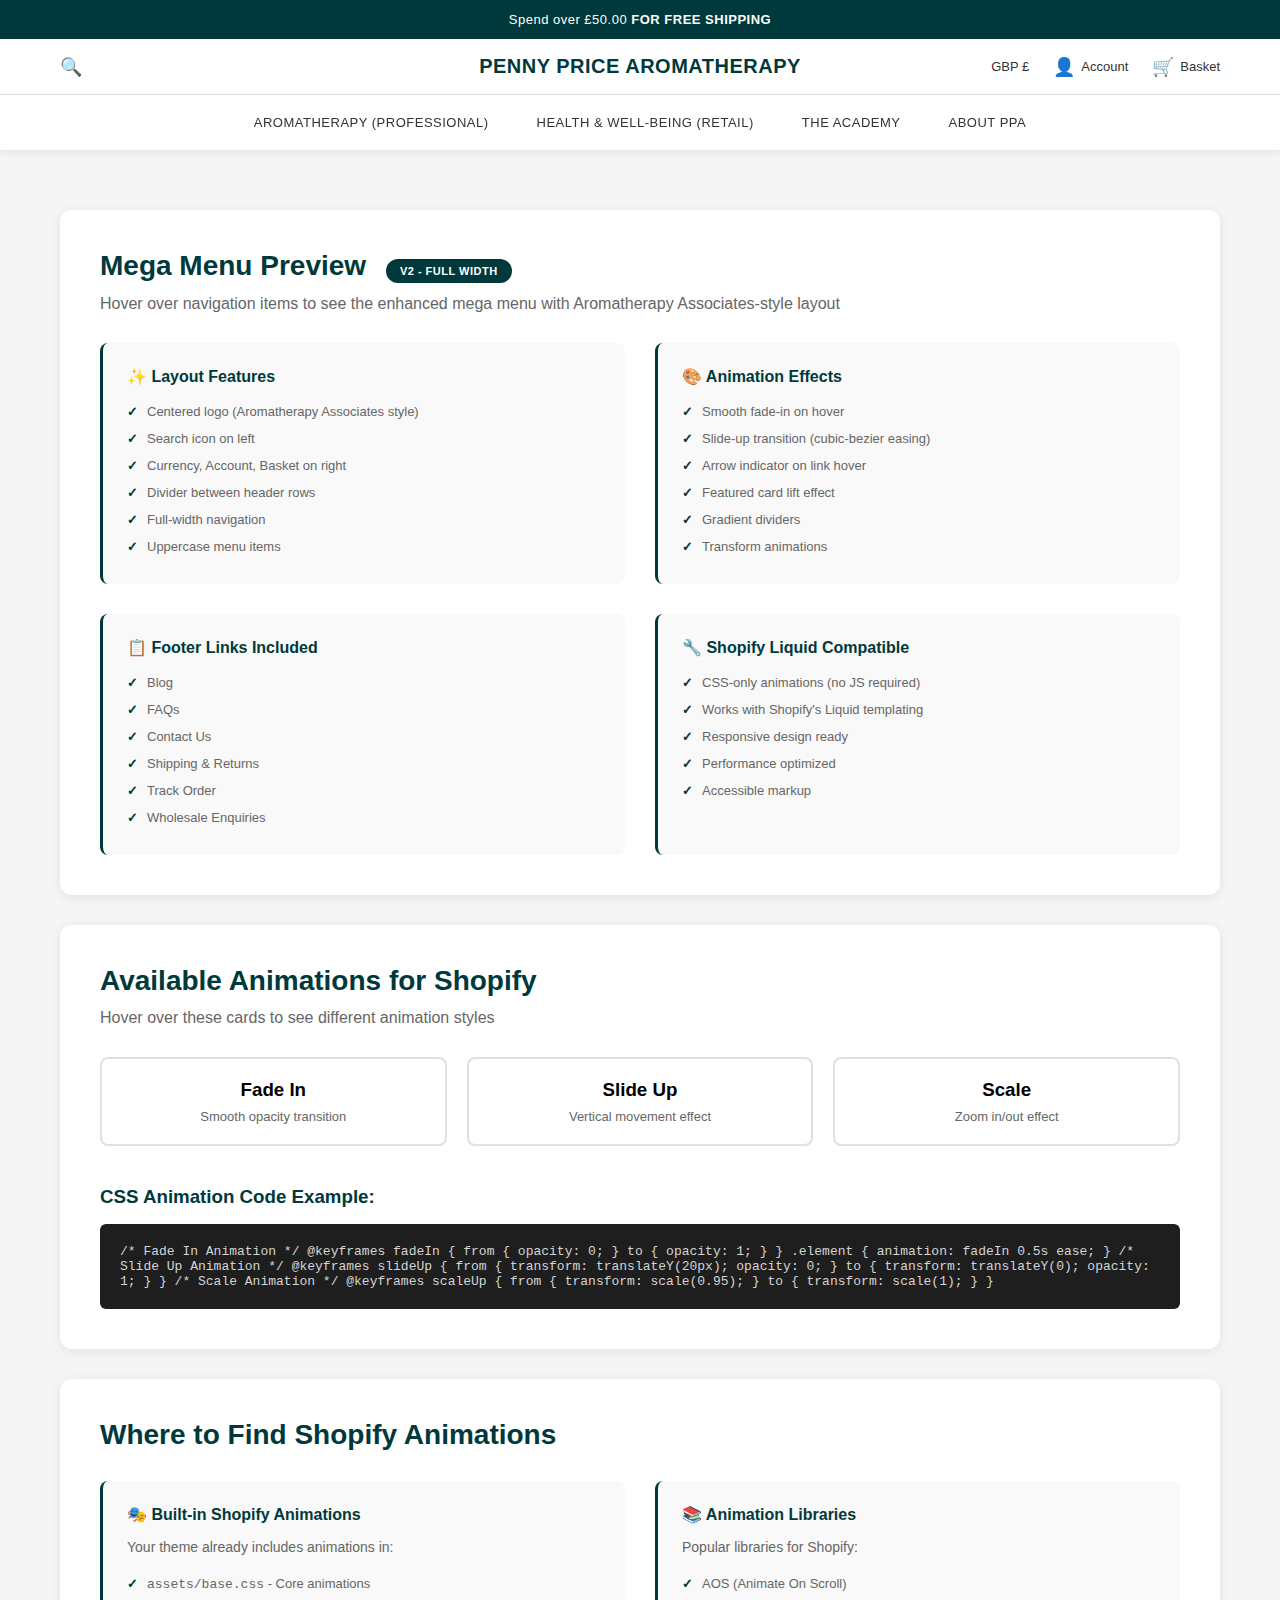
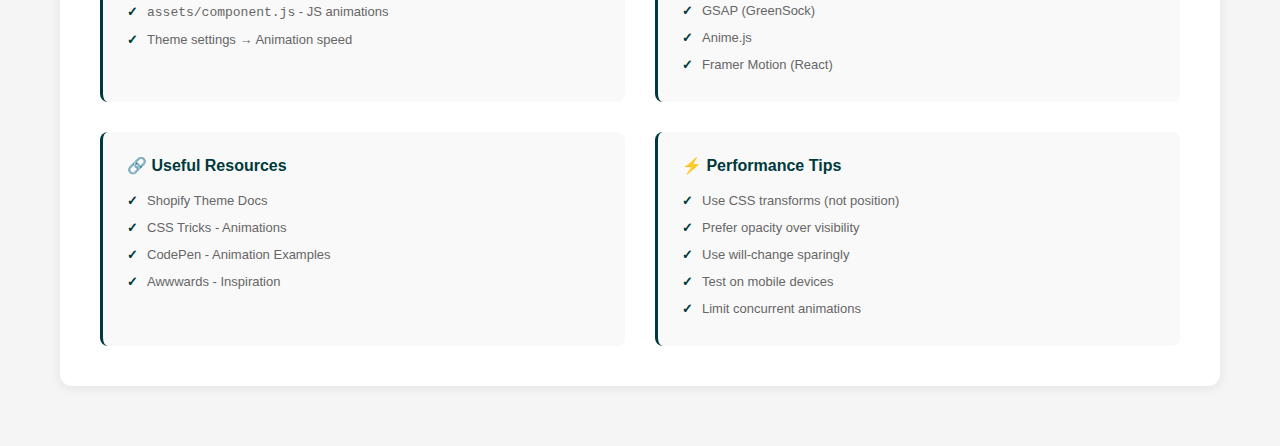
<file: mega-menu-preview-v2.html>
<!DOCTYPE html>
<html lang="en">
<head>
  <meta charset="UTF-8">
  <meta name="viewport" content="width=device-width, initial-scale=1.0">
  <title>Penny Price Aromatherapy - Mega Menu Preview v2</title>
  <style>
    * {
      margin: 0;
      padding: 0;
      box-sizing: border-box;
    }

    body {
      font-family: -apple-system, BlinkMacSystemFont, 'Segoe UI', Roboto, Oxygen, Ubuntu, Cantarell, sans-serif;
      background: #f5f5f5;
    }

    /* Announcement Bar */
    .announcement-bar {
      background: #00393b;
      color: white;
      text-align: center;
      padding: 12px;
      font-size: 13px;
      letter-spacing: 0.5px;
    }

    /* Top Header Row */
    .header-top {
      background: white;
      border-bottom: 1px solid #e0e0e0;
    }

    .header-top-inner {
      max-width: 100%;
      padding: 16px 60px;
      display: grid;
      grid-template-columns: 1fr auto 1fr;
      align-items: center;
      gap: 40px;
    }

    .header-left {
      display: flex;
      align-items: center;
      gap: 24px;
    }

    .search-icon {
      font-size: 18px;
      color: #333;
      cursor: pointer;
      transition: color 0.2s;
    }

    .search-icon:hover {
      color: #00393b;
    }

    /* Centered Logo */
    .logo {
      text-align: center;
      font-size: 20px;
      font-weight: 700;
      color: #00393b;
      text-decoration: none;
      letter-spacing: 0.5px;
    }

    .header-right {
      display: flex;
      align-items: center;
      gap: 24px;
      justify-content: flex-end;
    }

    .header-action {
      display: flex;
      align-items: center;
      gap: 6px;
      font-size: 13px;
      color: #333;
      text-decoration: none;
      cursor: pointer;
      transition: color 0.2s;
    }

    .header-action:hover {
      color: #00393b;
    }

    .header-icon {
      font-size: 18px;
    }

    /* Navigation Row */
    .nav-wrapper {
      background: white;
      box-shadow: 0 2px 8px rgba(0,0,0,0.08);
      position: sticky;
      top: 0;
      z-index: 1000;
    }

    .nav-container {
      max-width: 100%;
      padding: 0 60px;
    }

    .nav {
      display: flex;
      justify-content: center;
      gap: 48px;
      list-style: none;
    }

    .nav-item {
      position: relative;
    }

    .nav-link {
      text-decoration: none;
      color: #333;
      font-size: 13px;
      font-weight: 500;
      padding: 20px 0;
      display: block;
      transition: color 0.2s;
      letter-spacing: 0.5px;
      text-transform: uppercase;
    }

    .nav-link:hover {
      color: #00393b;
    }

    /* Mega Menu */
    .mega-menu {
      position: absolute;
      top: 100%;
      left: 50%;
      transform: translateX(-50%);
      background: white;
      box-shadow: 0 8px 32px rgba(0,0,0,0.12);
      padding: 48px 60px;
      min-width: 900px;
      opacity: 0;
      visibility: hidden;
      transition: opacity 0.3s cubic-bezier(0.4, 0, 0.2, 1), 
                  visibility 0.3s cubic-bezier(0.4, 0, 0.2, 1),
                  transform 0.3s cubic-bezier(0.4, 0, 0.2, 1);
      margin-top: 0;
      transform: translateX(-50%) translateY(-10px);
    }

    .nav-item:hover .mega-menu {
      opacity: 1;
      visibility: visible;
      transform: translateX(-50%) translateY(0);
    }

    .mega-menu-grid {
      display: grid;
      grid-template-columns: repeat(3, 1fr);
      gap: 60px;
    }

    .mega-menu-column {
      display: flex;
      flex-direction: column;
      gap: 4px;
    }

    .mega-menu-title {
      font-size: 13px;
      font-weight: 700;
      color: #00393b;
      margin-bottom: 16px;
      text-decoration: none;
      display: block;
      letter-spacing: 0.5px;
      text-transform: uppercase;
    }

    .mega-menu-link {
      text-decoration: none;
      color: #666;
      font-size: 13px;
      padding: 8px 0;
      display: block;
      transition: color 0.2s, padding-left 0.2s;
      position: relative;
    }

    .mega-menu-link:hover {
      color: #00393b;
      padding-left: 12px;
    }

    .mega-menu-link:hover::before {
      content: '→';
      position: absolute;
      left: 0;
      color: #00393b;
      animation: slideIn 0.3s ease;
    }

    @keyframes slideIn {
      from {
        opacity: 0;
        transform: translateX(-5px);
      }
      to {
        opacity: 1;
        transform: translateX(0);
      }
    }

    /* Divider */
    .mega-menu-divider {
      height: 1px;
      background: linear-gradient(to right, transparent, #e0e0e0, transparent);
      margin: 16px 0;
      opacity: 0.6;
    }

    .mega-menu-featured {
      background: linear-gradient(135deg, #f9f9f9 0%, #ffffff 100%);
      padding: 20px;
      border-radius: 8px;
      margin-top: 12px;
      border: 1px solid #f0f0f0;
      transition: transform 0.2s, box-shadow 0.2s;
    }

    .mega-menu-featured:hover {
      transform: translateY(-2px);
      box-shadow: 0 4px 12px rgba(0,0,0,0.08);
    }

    .mega-menu-featured-title {
      font-size: 11px;
      text-transform: uppercase;
      letter-spacing: 1px;
      color: #999;
      margin-bottom: 8px;
    }

    .mega-menu-featured-product {
      font-size: 14px;
      font-weight: 600;
      color: #00393b;
      margin-bottom: 6px;
    }

    .mega-menu-featured-desc {
      font-size: 12px;
      color: #666;
      line-height: 1.5;
    }

    /* Demo Content */
    .demo-content {
      max-width: 1400px;
      margin: 60px auto;
      padding: 0 60px;
    }

    .demo-section {
      background: white;
      padding: 40px;
      border-radius: 12px;
      box-shadow: 0 2px 12px rgba(0,0,0,0.08);
      margin-bottom: 30px;
    }

    .demo-title {
      font-size: 28px;
      color: #00393b;
      margin-bottom: 12px;
    }

    .demo-subtitle {
      font-size: 16px;
      color: #666;
      margin-bottom: 30px;
    }

    .feature-grid {
      display: grid;
      grid-template-columns: repeat(2, 1fr);
      gap: 30px;
      margin-top: 30px;
    }

    .feature-card {
      padding: 24px;
      background: #f9f9f9;
      border-radius: 8px;
      border-left: 3px solid #00393b;
    }

    .feature-card h3 {
      color: #00393b;
      margin-bottom: 12px;
      font-size: 16px;
    }

    .feature-card p {
      color: #666;
      font-size: 14px;
      line-height: 1.6;
    }

    .feature-card ul {
      list-style: none;
      margin-top: 12px;
    }

    .feature-card li {
      padding: 6px 0;
      padding-left: 20px;
      position: relative;
      font-size: 13px;
      color: #666;
    }

    .feature-card li:before {
      content: "✓";
      position: absolute;
      left: 0;
      color: #00393b;
      font-weight: bold;
    }

    .badge {
      display: inline-block;
      background: #00393b;
      color: white;
      padding: 6px 14px;
      border-radius: 20px;
      font-size: 11px;
      margin-left: 12px;
      text-transform: uppercase;
      letter-spacing: 0.5px;
    }

    .code-block {
      background: #1e1e1e;
      color: #d4d4d4;
      padding: 20px;
      border-radius: 6px;
      font-family: 'Courier New', monospace;
      font-size: 13px;
      overflow-x: auto;
      margin-top: 16px;
    }

    .animation-demo {
      display: grid;
      grid-template-columns: repeat(3, 1fr);
      gap: 20px;
      margin-top: 20px;
    }

    .animation-card {
      padding: 20px;
      background: white;
      border: 2px solid #e0e0e0;
      border-radius: 8px;
      text-align: center;
      cursor: pointer;
      transition: all 0.3s;
    }

    .animation-card:hover {
      border-color: #00393b;
      transform: translateY(-4px);
      box-shadow: 0 8px 16px rgba(0,0,0,0.1);
    }

    .animation-card.fade-in:hover {
      animation: fadeIn 0.5s ease;
    }

    .animation-card.slide-up:hover {
      animation: slideUp 0.5s ease;
    }

    .animation-card.scale:hover {
      animation: scaleUp 0.5s ease;
    }

    @keyframes fadeIn {
      from { opacity: 0; }
      to { opacity: 1; }
    }

    @keyframes slideUp {
      from { transform: translateY(20px); opacity: 0; }
      to { transform: translateY(-4px); opacity: 1; }
    }

    @keyframes scaleUp {
      from { transform: scale(0.95); }
      to { transform: scale(1.02); }
    }
  </style>
</head>
<body>
  <!-- Announcement Bar -->
  <div class="announcement-bar">
    Spend over £50.00 <strong>FOR FREE SHIPPING</strong>
  </div>

  <!-- Header Top Row -->
  <div class="header-top">
    <div class="header-top-inner">
      <!-- Left: Search -->
      <div class="header-left">
        <span class="search-icon">🔍</span>
      </div>

      <!-- Center: Logo -->
      <a href="#" class="logo">PENNY PRICE AROMATHERAPY</a>

      <!-- Right: Currency, Account, Basket -->
      <div class="header-right">
        <a href="#" class="header-action">
          <span>GBP £</span>
        </a>
        <a href="#" class="header-action">
          <span class="header-icon">👤</span>
          <span>Account</span>
        </a>
        <a href="#" class="header-action">
          <span class="header-icon">🛒</span>
          <span>Basket</span>
        </a>
      </div>
    </div>
  </div>

  <!-- Navigation Row -->
  <div class="nav-wrapper">
    <div class="nav-container">
      <nav>
        <ul class="nav">
          <!-- Aromatherapy (Professional) -->
          <li class="nav-item">
            <a href="#" class="nav-link">Aromatherapy (Professional)</a>
            <div class="mega-menu">
              <div class="mega-menu-grid">
                <!-- Column 1 -->
                <div class="mega-menu-column">
                  <a href="#" class="mega-menu-title">Essential Oils</a>
                  <a href="#" class="mega-menu-link">Single Essential Oils</a>
                  <a href="#" class="mega-menu-link">Essential Oil Blends</a>
                  <a href="#" class="mega-menu-link">Organic Essential Oils</a>
                  <a href="#" class="mega-menu-link">Rare & Precious Oils</a>
                  <div class="mega-menu-divider"></div>
                  <a href="#" class="mega-menu-link">Carrier & Base Oils</a>
                  <a href="#" class="mega-menu-link">Professional Kits</a>
                </div>

                <!-- Column 2 -->
                <div class="mega-menu-column">
                  <a href="#" class="mega-menu-title">Shop by Application</a>
                  <a href="#" class="mega-menu-link">Respiratory Support</a>
                  <a href="#" class="mega-menu-link">Muscle & Joint Comfort</a>
                  <a href="#" class="mega-menu-link">Skin Recovery</a>
                  <a href="#" class="mega-menu-link">Immune Support</a>
                  <div class="mega-menu-divider"></div>
                  <a href="#" class="mega-menu-link">Clinical Aromatherapy</a>
                  <a href="#" class="mega-menu-link">Therapeutic Blends</a>
                </div>

                <!-- Column 3 -->
                <div class="mega-menu-column">
                  <a href="#" class="mega-menu-title">Resources</a>
                  <a href="#" class="mega-menu-link">Professional Training</a>
                  <a href="#" class="mega-menu-link">Research & Studies</a>
                  <a href="#" class="mega-menu-link">Safety Guidelines</a>
                  <div class="mega-menu-featured">
                    <div class="mega-menu-featured-title">Featured Collection</div>
                    <div class="mega-menu-featured-product">Professional Starter Kit</div>
                    <div class="mega-menu-featured-desc">Everything you need to begin your aromatherapy practice</div>
                  </div>
                </div>
              </div>
            </div>
          </li>

          <!-- Health & Well-being (Retail) -->
          <li class="nav-item">
            <a href="#" class="nav-link">Health & Well-being (Retail)</a>
            <div class="mega-menu">
              <div class="mega-menu-grid">
                <div class="mega-menu-column">
                  <a href="#" class="mega-menu-title">Shop by Solution</a>
                  <a href="#" class="mega-menu-link">Relaxation & Sleep</a>
                  <a href="#" class="mega-menu-link">Energy & Focus</a>
                  <a href="#" class="mega-menu-link">Stress Relief</a>
                  <a href="#" class="mega-menu-link">Family & Baby Care</a>
                  <div class="mega-menu-divider"></div>
                  <a href="#" class="mega-menu-link">Seasonal Wellness</a>
                </div>

                <div class="mega-menu-column">
                  <a href="#" class="mega-menu-title">Products</a>
                  <a href="#" class="mega-menu-link">Diffusers & Accessories</a>
                  <a href="#" class="mega-menu-link">Skincare</a>
                  <a href="#" class="mega-menu-link">Massage Oils</a>
                  <a href="#" class="mega-menu-link">Bath & Body</a>
                  <div class="mega-menu-divider"></div>
                  <a href="#" class="mega-menu-link">Gift Sets</a>
                </div>

                <div class="mega-menu-column">
                  <a href="#" class="mega-menu-title">Popular Collections</a>
                  <a href="#" class="mega-menu-link">Sleep Better Range</a>
                  <a href="#" class="mega-menu-link">De-Stress Collection</a>
                  <a href="#" class="mega-menu-link">Natural Immunity</a>
                  <div class="mega-menu-featured">
                    <div class="mega-menu-featured-title">New Arrivals</div>
                    <div class="mega-menu-featured-product">Mindfulness & Calm</div>
                    <div class="mega-menu-featured-desc">Discover our latest wellness collection</div>
                  </div>
                </div>
              </div>
            </div>
          </li>

          <!-- The Academy -->
          <li class="nav-item">
            <a href="#" class="nav-link">The Academy</a>
            <div class="mega-menu" style="min-width: 700px;">
              <div class="mega-menu-grid" style="grid-template-columns: repeat(2, 1fr);">
                <div class="mega-menu-column">
                  <a href="#" class="mega-menu-title">Courses & Training</a>
                  <a href="#" class="mega-menu-link">Foundation Course</a>
                  <a href="#" class="mega-menu-link">Advanced Aromatherapy</a>
                  <a href="#" class="mega-menu-link">Clinical Practice</a>
                  <a href="#" class="mega-menu-link">Online Workshops</a>
                </div>

                <div class="mega-menu-column">
                  <a href="#" class="mega-menu-title">Resources</a>
                  <a href="#" class="mega-menu-link">Student Portal</a>
                  <a href="#" class="mega-menu-link">Certification Info</a>
                  <a href="#" class="mega-menu-link">Course Calendar</a>
                </div>
              </div>
            </div>
          </li>

          <!-- About PPA -->
          <li class="nav-item">
            <a href="#" class="nav-link">About PPA</a>
            <div class="mega-menu" style="min-width: 800px;">
              <div class="mega-menu-grid">
                <div class="mega-menu-column">
                  <a href="#" class="mega-menu-title">Our Story</a>
                  <a href="#" class="mega-menu-link">Heritage & Values</a>
                  <a href="#" class="mega-menu-link">Quality & Sourcing</a>
                  <a href="#" class="mega-menu-link">Certifications</a>
                  <a href="#" class="mega-menu-link">Sustainability</a>
                </div>

                <div class="mega-menu-column">
                  <a href="#" class="mega-menu-title">Customer Support</a>
                  <a href="#" class="mega-menu-link">Contact Us</a>
                  <a href="#" class="mega-menu-link">Shipping & Returns</a>
                  <a href="#" class="mega-menu-link">FAQs</a>
                  <a href="#" class="mega-menu-link">Track Order</a>
                </div>

                <div class="mega-menu-column">
                  <a href="#" class="mega-menu-title">More Information</a>
                  <a href="#" class="mega-menu-link">Blog</a>
                  <a href="#" class="mega-menu-link">Wholesale Enquiries</a>
                  <a href="#" class="mega-menu-link">Press & Media</a>
                  <a href="#" class="mega-menu-link">Careers</a>
                </div>
              </div>
            </div>
          </li>
        </ul>
      </nav>
    </div>
  </div>

  <!-- Demo Content -->
  <div class="demo-content">
    <div class="demo-section">
      <h1 class="demo-title">Mega Menu Preview <span class="badge">v2 - Full Width</span></h1>
      <p class="demo-subtitle">Hover over navigation items to see the enhanced mega menu with Aromatherapy Associates-style layout</p>

      <div class="feature-grid">
        <div class="feature-card">
          <h3>✨ Layout Features</h3>
          <ul>
            <li>Centered logo (Aromatherapy Associates style)</li>
            <li>Search icon on left</li>
            <li>Currency, Account, Basket on right</li>
            <li>Divider between header rows</li>
            <li>Full-width navigation</li>
            <li>Uppercase menu items</li>
          </ul>
        </div>

        <div class="feature-card">
          <h3>🎨 Animation Effects</h3>
          <ul>
            <li>Smooth fade-in on hover</li>
            <li>Slide-up transition (cubic-bezier easing)</li>
            <li>Arrow indicator on link hover</li>
            <li>Featured card lift effect</li>
            <li>Gradient dividers</li>
            <li>Transform animations</li>
          </ul>
        </div>

        <div class="feature-card">
          <h3>📋 Footer Links Included</h3>
          <ul>
            <li>Blog</li>
            <li>FAQs</li>
            <li>Contact Us</li>
            <li>Shipping & Returns</li>
            <li>Track Order</li>
            <li>Wholesale Enquiries</li>
          </ul>
        </div>

        <div class="feature-card">
          <h3>🔧 Shopify Liquid Compatible</h3>
          <ul>
            <li>CSS-only animations (no JS required)</li>
            <li>Works with Shopify's Liquid templating</li>
            <li>Responsive design ready</li>
            <li>Performance optimized</li>
            <li>Accessible markup</li>
          </ul>
        </div>
      </div>
    </div>

    <!-- Animation Examples -->
    <div class="demo-section">
      <h2 class="demo-title">Available Animations for Shopify</h2>
      <p class="demo-subtitle">Hover over these cards to see different animation styles</p>

      <div class="animation-demo">
        <div class="animation-card fade-in">
          <h3>Fade In</h3>
          <p style="font-size: 13px; color: #666; margin-top: 8px;">Smooth opacity transition</p>
        </div>
        <div class="animation-card slide-up">
          <h3>Slide Up</h3>
          <p style="font-size: 13px; color: #666; margin-top: 8px;">Vertical movement effect</p>
        </div>
        <div class="animation-card scale">
          <h3>Scale</h3>
          <p style="font-size: 13px; color: #666; margin-top: 8px;">Zoom in/out effect</p>
        </div>
      </div>

      <div style="margin-top: 40px;">
        <h3 style="color: #00393b; margin-bottom: 16px;">CSS Animation Code Example:</h3>
        <div class="code-block">
/* Fade In Animation */
@keyframes fadeIn {
  from { opacity: 0; }
  to { opacity: 1; }
}

.element {
  animation: fadeIn 0.5s ease;
}

/* Slide Up Animation */
@keyframes slideUp {
  from { 
    transform: translateY(20px); 
    opacity: 0; 
  }
  to { 
    transform: translateY(0); 
    opacity: 1; 
  }
}

/* Scale Animation */
@keyframes scaleUp {
  from { transform: scale(0.95); }
  to { transform: scale(1); }
}
        </div>
      </div>
    </div>

    <!-- Shopify Animation Resources -->
    <div class="demo-section">
      <h2 class="demo-title">Where to Find Shopify Animations</h2>
      
      <div class="feature-grid">
        <div class="feature-card">
          <h3>🎭 Built-in Shopify Animations</h3>
          <p>Your theme already includes animations in:</p>
          <ul>
            <li><code>assets/base.css</code> - Core animations</li>
            <li><code>assets/component.js</code> - JS animations</li>
            <li>Theme settings → Animation speed</li>
          </ul>
        </div>

        <div class="feature-card">
          <h3>📚 Animation Libraries</h3>
          <p>Popular libraries for Shopify:</p>
          <ul>
            <li>AOS (Animate On Scroll)</li>
            <li>GSAP (GreenSock)</li>
            <li>Anime.js</li>
            <li>Framer Motion (React)</li>
          </ul>
        </div>

        <div class="feature-card">
          <h3>🔗 Useful Resources</h3>
          <ul>
            <li>Shopify Theme Docs</li>
            <li>CSS Tricks - Animations</li>
            <li>CodePen - Animation Examples</li>
            <li>Awwwards - Inspiration</li>
          </ul>
        </div>

        <div class="feature-card">
          <h3>⚡ Performance Tips</h3>
          <ul>
            <li>Use CSS transforms (not position)</li>
            <li>Prefer opacity over visibility</li>
            <li>Use will-change sparingly</li>
            <li>Test on mobile devices</li>
            <li>Limit concurrent animations</li>
          </ul>
        </div>
      </div>
    </div>
  </div>

  <script>
    // Prevent default link behavior for demo
    document.querySelectorAll('a[href="#"]').forEach(anchor => {
      anchor.addEventListener('click', function (e) {
        e.preventDefault();
      });
    });

    // Log interactions
    document.querySelectorAll('.nav-item').forEach(item => {
      item.addEventListener('mouseenter', function() {
        console.log('Mega menu opened:', this.querySelector('.nav-link').textContent);
      });
    });
  </script>
</body>
</html>
</file>
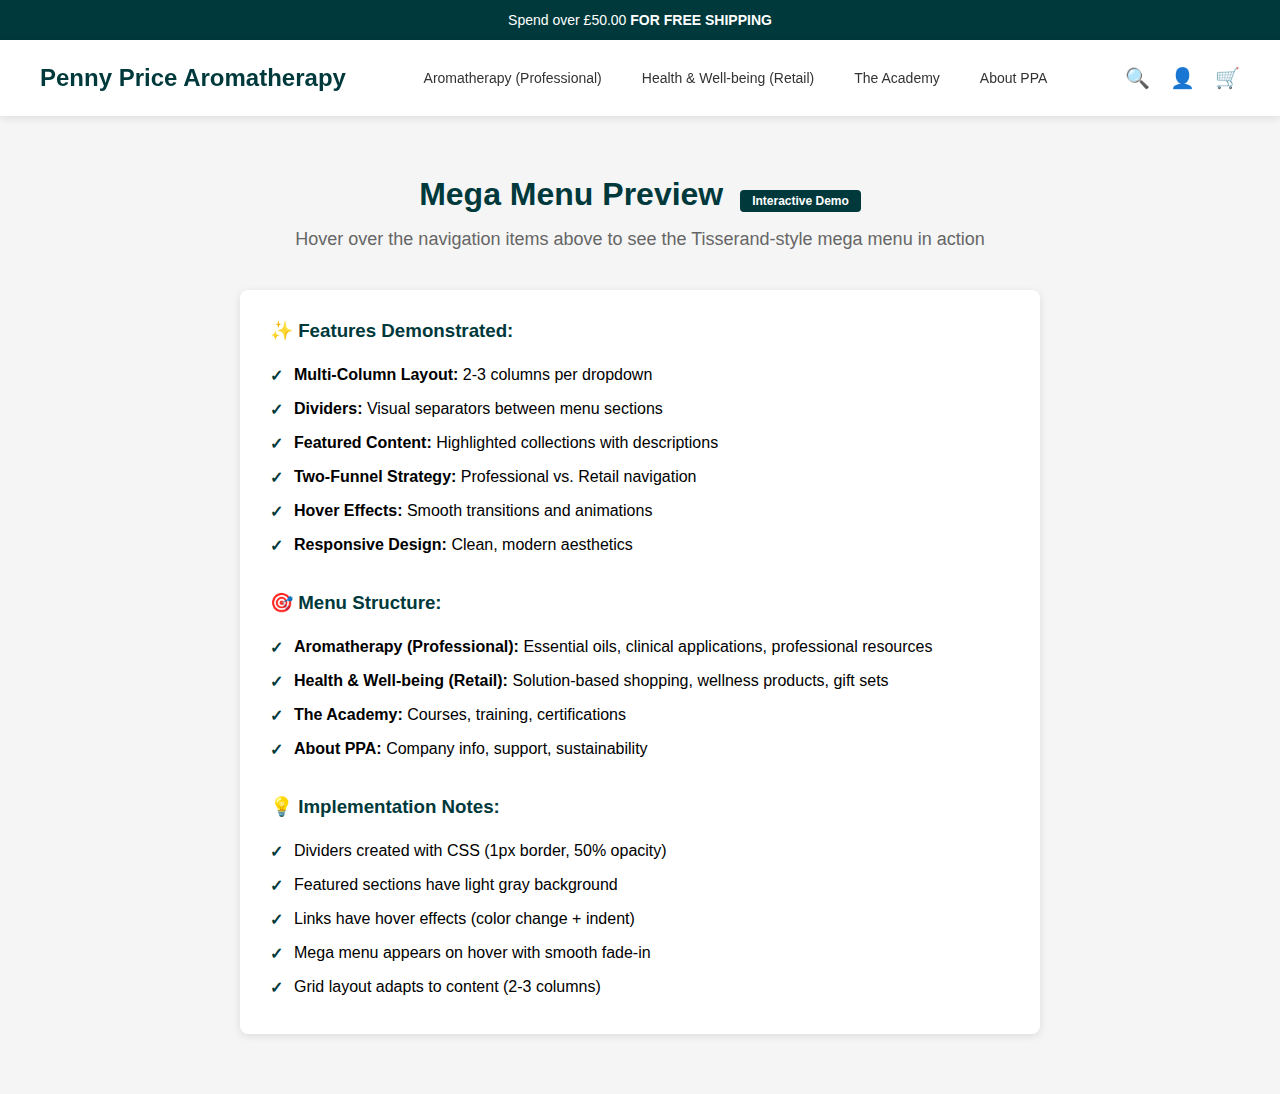
<file: mega-menu-preview.html>
<!DOCTYPE html>
<html lang="en">
<head>
  <meta charset="UTF-8">
  <meta name="viewport" content="width=device-width, initial-scale=1.0">
  <title>Penny Price Aromatherapy - Mega Menu Preview</title>
  <style>
    * {
      margin: 0;
      padding: 0;
      box-sizing: border-box;
    }

    body {
      font-family: -apple-system, BlinkMacSystemFont, 'Segoe UI', Roboto, Oxygen, Ubuntu, Cantarell, sans-serif;
      background: #f5f5f5;
    }

    /* Header */
    .header {
      background: white;
      box-shadow: 0 2px 8px rgba(0,0,0,0.1);
      position: sticky;
      top: 0;
      z-index: 1000;
    }

    .announcement-bar {
      background: #00393b;
      color: white;
      text-align: center;
      padding: 12px;
      font-size: 14px;
    }

    .header-main {
      max-width: 1400px;
      margin: 0 auto;
      padding: 20px 40px;
      display: flex;
      align-items: center;
      justify-content: space-between;
    }

    .logo {
      font-size: 24px;
      font-weight: 700;
      color: #00393b;
      text-decoration: none;
    }

    /* Navigation */
    .nav {
      display: flex;
      gap: 40px;
      list-style: none;
    }

    .nav-item {
      position: relative;
    }

    .nav-link {
      text-decoration: none;
      color: #333;
      font-size: 14px;
      font-weight: 500;
      padding: 10px 0;
      display: block;
      transition: color 0.2s;
    }

    .nav-link:hover {
      color: #00393b;
    }

    /* Mega Menu */
    .mega-menu {
      position: absolute;
      top: 100%;
      left: 50%;
      transform: translateX(-50%);
      background: white;
      box-shadow: 0 8px 24px rgba(0,0,0,0.12);
      padding: 40px;
      min-width: 800px;
      max-width: 1200px;
      opacity: 0;
      visibility: hidden;
      transition: opacity 0.3s, visibility 0.3s;
      margin-top: 20px;
      border-radius: 8px;
    }

    .nav-item:hover .mega-menu {
      opacity: 1;
      visibility: visible;
    }

    .mega-menu-grid {
      display: grid;
      grid-template-columns: repeat(3, 1fr);
      gap: 40px;
    }

    .mega-menu-column {
      display: flex;
      flex-direction: column;
      gap: 16px;
    }

    .mega-menu-title {
      font-size: 16px;
      font-weight: 700;
      color: #00393b;
      margin-bottom: 8px;
      text-decoration: none;
      display: block;
    }

    .mega-menu-link {
      text-decoration: none;
      color: #666;
      font-size: 14px;
      padding: 6px 0;
      display: block;
      transition: color 0.2s, padding-left 0.2s;
    }

    .mega-menu-link:hover {
      color: #00393b;
      padding-left: 8px;
    }

    /* Divider */
    .mega-menu-divider {
      height: 1px;
      background: #e0e0e0;
      margin: 12px 0;
      opacity: 0.5;
    }

    .mega-menu-featured {
      background: #f9f9f9;
      padding: 16px;
      border-radius: 6px;
      margin-top: 8px;
    }

    .mega-menu-featured-title {
      font-size: 12px;
      text-transform: uppercase;
      letter-spacing: 1px;
      color: #999;
      margin-bottom: 8px;
    }

    /* Actions */
    .header-actions {
      display: flex;
      gap: 20px;
      align-items: center;
    }

    .header-icon {
      color: #333;
      font-size: 20px;
      cursor: pointer;
      transition: color 0.2s;
    }

    .header-icon:hover {
      color: #00393b;
    }

    /* Demo Content */
    .demo-content {
      max-width: 1400px;
      margin: 60px auto;
      padding: 0 40px;
      text-align: center;
    }

    .demo-title {
      font-size: 32px;
      color: #00393b;
      margin-bottom: 16px;
    }

    .demo-subtitle {
      font-size: 18px;
      color: #666;
      margin-bottom: 40px;
    }

    .demo-instructions {
      background: white;
      padding: 30px;
      border-radius: 8px;
      box-shadow: 0 2px 8px rgba(0,0,0,0.1);
      max-width: 800px;
      margin: 0 auto;
      text-align: left;
    }

    .demo-instructions h3 {
      color: #00393b;
      margin-bottom: 16px;
    }

    .demo-instructions ul {
      list-style: none;
      padding-left: 0;
    }

    .demo-instructions li {
      padding: 8px 0;
      padding-left: 24px;
      position: relative;
    }

    .demo-instructions li:before {
      content: "✓";
      position: absolute;
      left: 0;
      color: #00393b;
      font-weight: bold;
    }

    .badge {
      display: inline-block;
      background: #00393b;
      color: white;
      padding: 4px 12px;
      border-radius: 4px;
      font-size: 12px;
      margin-left: 8px;
    }
  </style>
</head>
<body>
  <!-- Announcement Bar -->
  <div class="announcement-bar">
    Spend over £50.00 <strong>FOR FREE SHIPPING</strong>
  </div>

  <!-- Header -->
  <header class="header">
    <div class="header-main">
      <!-- Logo -->
      <a href="#" class="logo">Penny Price Aromatherapy</a>

      <!-- Navigation -->
      <nav>
        <ul class="nav">
          <!-- Aromatherapy (Professional) -->
          <li class="nav-item">
            <a href="#" class="nav-link">Aromatherapy (Professional)</a>
            <div class="mega-menu">
              <div class="mega-menu-grid">
                <!-- Column 1: Essential Oils -->
                <div class="mega-menu-column">
                  <a href="#" class="mega-menu-title">Essential Oils</a>
                  <a href="#" class="mega-menu-link">Single Essential Oils</a>
                  <a href="#" class="mega-menu-link">Essential Oil Blends</a>
                  <a href="#" class="mega-menu-link">Organic Essential Oils</a>
                  <a href="#" class="mega-menu-link">Rare & Precious Oils</a>
                  <div class="mega-menu-divider"></div>
                  <a href="#" class="mega-menu-link">Carrier & Base Oils</a>
                  <a href="#" class="mega-menu-link">Professional Kits</a>
                </div>

                <!-- Column 2: Shop by Application -->
                <div class="mega-menu-column">
                  <a href="#" class="mega-menu-title">Shop by Application</a>
                  <a href="#" class="mega-menu-link">Respiratory Support</a>
                  <a href="#" class="mega-menu-link">Muscle & Joint Comfort</a>
                  <a href="#" class="mega-menu-link">Skin Recovery</a>
                  <a href="#" class="mega-menu-link">Immune Support</a>
                  <div class="mega-menu-divider"></div>
                  <a href="#" class="mega-menu-link">Clinical Aromatherapy</a>
                  <a href="#" class="mega-menu-link">Therapeutic Blends</a>
                </div>

                <!-- Column 3: Featured -->
                <div class="mega-menu-column">
                  <a href="#" class="mega-menu-title">Resources</a>
                  <a href="#" class="mega-menu-link">Professional Training</a>
                  <a href="#" class="mega-menu-link">Research & Studies</a>
                  <a href="#" class="mega-menu-link">Safety Guidelines</a>
                  <div class="mega-menu-divider"></div>
                  <div class="mega-menu-featured">
                    <div class="mega-menu-featured-title">Featured Collection</div>
                    <a href="#" class="mega-menu-title" style="font-size: 14px;">Professional Starter Kit</a>
                    <p style="font-size: 13px; color: #999; margin-top: 8px;">Everything you need to begin your aromatherapy practice</p>
                  </div>
                </div>
              </div>
            </div>
          </li>

          <!-- Health & Well-being (Retail) -->
          <li class="nav-item">
            <a href="#" class="nav-link">Health & Well-being (Retail)</a>
            <div class="mega-menu">
              <div class="mega-menu-grid">
                <!-- Column 1: Shop by Solution -->
                <div class="mega-menu-column">
                  <a href="#" class="mega-menu-title">Shop by Solution</a>
                  <a href="#" class="mega-menu-link">Relaxation & Sleep</a>
                  <a href="#" class="mega-menu-link">Energy & Focus</a>
                  <a href="#" class="mega-menu-link">Stress Relief</a>
                  <a href="#" class="mega-menu-link">Family & Baby Care</a>
                  <div class="mega-menu-divider"></div>
                  <a href="#" class="mega-menu-link">Seasonal Wellness</a>
                  <a href="#" class="mega-menu-link">Women's Health</a>
                </div>

                <!-- Column 2: Products -->
                <div class="mega-menu-column">
                  <a href="#" class="mega-menu-title">Products</a>
                  <a href="#" class="mega-menu-link">Diffusers & Accessories</a>
                  <a href="#" class="mega-menu-link">Skincare</a>
                  <a href="#" class="mega-menu-link">Massage Oils</a>
                  <a href="#" class="mega-menu-link">Bath & Body</a>
                  <div class="mega-menu-divider"></div>
                  <a href="#" class="mega-menu-link">Gift Sets</a>
                  <a href="#" class="mega-menu-link">Bestsellers</a>
                </div>

                <!-- Column 3: Featured -->
                <div class="mega-menu-column">
                  <a href="#" class="mega-menu-title">Popular Collections</a>
                  <a href="#" class="mega-menu-link">Sleep Better Range</a>
                  <a href="#" class="mega-menu-link">De-Stress Collection</a>
                  <a href="#" class="mega-menu-link">Natural Immunity</a>
                  <div class="mega-menu-divider"></div>
                  <div class="mega-menu-featured">
                    <div class="mega-menu-featured-title">New Arrivals</div>
                    <a href="#" class="mega-menu-title" style="font-size: 14px;">Mindfulness & Calm</a>
                    <p style="font-size: 13px; color: #999; margin-top: 8px;">Discover our latest wellness collection</p>
                  </div>
                </div>
              </div>
            </div>
          </li>

          <!-- The Academy -->
          <li class="nav-item">
            <a href="#" class="nav-link">The Academy</a>
            <div class="mega-menu" style="min-width: 600px;">
              <div class="mega-menu-grid" style="grid-template-columns: repeat(2, 1fr);">
                <!-- Column 1 -->
                <div class="mega-menu-column">
                  <a href="#" class="mega-menu-title">Courses & Training</a>
                  <a href="#" class="mega-menu-link">Foundation Course</a>
                  <a href="#" class="mega-menu-link">Advanced Aromatherapy</a>
                  <a href="#" class="mega-menu-link">Clinical Practice</a>
                  <a href="#" class="mega-menu-link">Online Workshops</a>
                  <div class="mega-menu-divider"></div>
                  <a href="#" class="mega-menu-link">View All Courses</a>
                </div>

                <!-- Column 2 -->
                <div class="mega-menu-column">
                  <a href="#" class="mega-menu-title">Resources</a>
                  <a href="#" class="mega-menu-link">Student Portal</a>
                  <a href="#" class="mega-menu-link">Certification Info</a>
                  <a href="#" class="mega-menu-link">Course Calendar</a>
                  <a href="#" class="mega-menu-link">FAQs</a>
                </div>
              </div>
            </div>
          </li>

          <!-- About PPA -->
          <li class="nav-item">
            <a href="#" class="nav-link">About PPA</a>
            <div class="mega-menu" style="min-width: 600px;">
              <div class="mega-menu-grid" style="grid-template-columns: repeat(2, 1fr);">
                <!-- Column 1 -->
                <div class="mega-menu-column">
                  <a href="#" class="mega-menu-title">Our Story</a>
                  <a href="#" class="mega-menu-link">Heritage & Values</a>
                  <a href="#" class="mega-menu-link">Quality & Sourcing</a>
                  <a href="#" class="mega-menu-link">Certifications</a>
                  <a href="#" class="mega-menu-link">Sustainability</a>
                </div>

                <!-- Column 2 -->
                <div class="mega-menu-column">
                  <a href="#" class="mega-menu-title">Support</a>
                  <a href="#" class="mega-menu-link">Contact Us</a>
                  <a href="#" class="mega-menu-link">Shipping & Returns</a>
                  <a href="#" class="mega-menu-link">FAQs</a>
                  <a href="#" class="mega-menu-link">Wholesale Enquiries</a>
                </div>
              </div>
            </div>
          </li>
        </ul>
      </nav>

      <!-- Header Actions -->
      <div class="header-actions">
        <span class="header-icon">🔍</span>
        <span class="header-icon">👤</span>
        <span class="header-icon">🛒</span>
      </div>
    </div>
  </header>

  <!-- Demo Content -->
  <div class="demo-content">
    <h1 class="demo-title">Mega Menu Preview <span class="badge">Interactive Demo</span></h1>
    <p class="demo-subtitle">Hover over the navigation items above to see the Tisserand-style mega menu in action</p>

    <div class="demo-instructions">
      <h3>✨ Features Demonstrated:</h3>
      <ul>
        <li><strong>Multi-Column Layout:</strong> 2-3 columns per dropdown</li>
        <li><strong>Dividers:</strong> Visual separators between menu sections</li>
        <li><strong>Featured Content:</strong> Highlighted collections with descriptions</li>
        <li><strong>Two-Funnel Strategy:</strong> Professional vs. Retail navigation</li>
        <li><strong>Hover Effects:</strong> Smooth transitions and animations</li>
        <li><strong>Responsive Design:</strong> Clean, modern aesthetics</li>
      </ul>

      <h3 style="margin-top: 30px;">🎯 Menu Structure:</h3>
      <ul>
        <li><strong>Aromatherapy (Professional):</strong> Essential oils, clinical applications, professional resources</li>
        <li><strong>Health & Well-being (Retail):</strong> Solution-based shopping, wellness products, gift sets</li>
        <li><strong>The Academy:</strong> Courses, training, certifications</li>
        <li><strong>About PPA:</strong> Company info, support, sustainability</li>
      </ul>

      <h3 style="margin-top: 30px;">💡 Implementation Notes:</h3>
      <ul>
        <li>Dividers created with CSS (1px border, 50% opacity)</li>
        <li>Featured sections have light gray background</li>
        <li>Links have hover effects (color change + indent)</li>
        <li>Mega menu appears on hover with smooth fade-in</li>
        <li>Grid layout adapts to content (2-3 columns)</li>
      </ul>
    </div>
  </div>

  <script>
    // Add smooth scroll behavior
    document.querySelectorAll('a[href^="#"]').forEach(anchor => {
      anchor.addEventListener('click', function (e) {
        e.preventDefault();
      });
    });

    // Log hover events for demo purposes
    document.querySelectorAll('.nav-item').forEach(item => {
      item.addEventListener('mouseenter', function() {
        console.log('Mega menu opened:', this.querySelector('.nav-link').textContent);
      });
    });
  </script>
</body>
</html>
</file>
